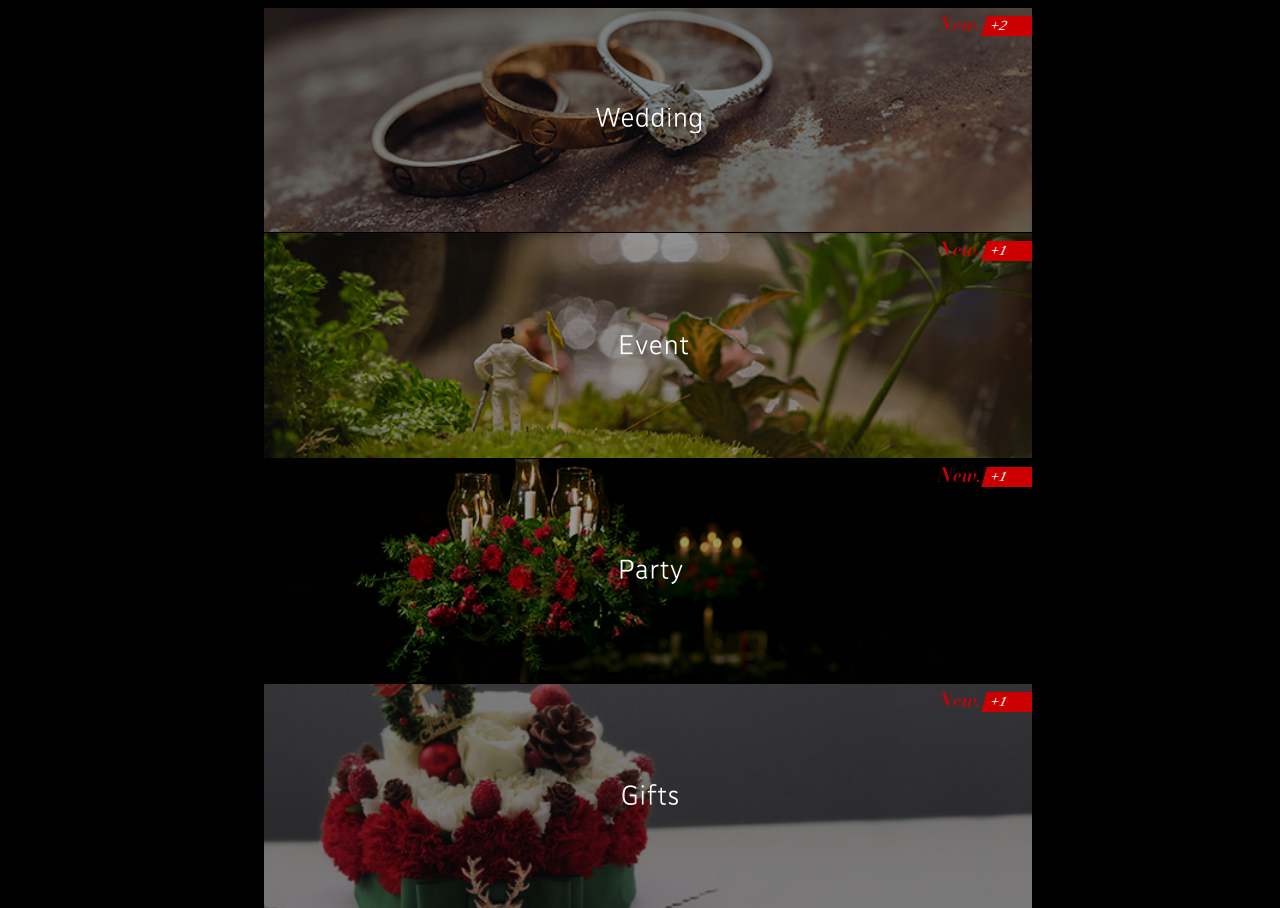
<file: index.html>
<html><head>
<meta charset="utf-8">
<meta name="viewport" content="width=device-width,minimum-scale=1.0,maximum-scale=1.0,user-scalable=no">
<meta content="yes" name="apple-mobile-web-app-capable">
<meta content="black" name="apple-mobile-web-app-status-bar-style">
<meta content="telephone=no" name="format-detection">
<title>Jasmine Garden</title>
<meta name="Keywords" content="">
<meta name="Description" content="">
<link rel="stylesheet" href="http://css.selfimg.com.cn/cssreset/reset-mobile.css">
<link rel="stylesheet" href="css/style.css">
<style id="style-1-cropbar-clipper">/* Copyright 2014 Evernote Corporation. All rights reserved. */
.en-markup-crop-options {
    top: 18px !important;
    left: 50% !important;
    margin-left: -100px !important;
    width: 200px !important;
    border: 2px rgba(255,255,255,.38) solid !important;
    border-radius: 4px !important;
}

.en-markup-crop-options div div:first-of-type {
    margin-left: 0px !important;
}
</style></head>
<body ontouchmove="event.preventDefault()">
<div class="mwrapper" style="height:100%;">
<div class="page page1">
<a href="1/1.html" class="items"><h2>婚礼专享</h2><span><em>+2</em></span></a>
<a href="1/2.html" class="items"><h2>商务专享</h2><span><em>+1</em></span></a>
<a href="1/3.html" class="items"><h2>宝宝宴</h2><span><em>+1</em></span></a>
<a href="1/4.html" class="items"><h2>HOT单品</h2><span><em>+1</em></span></a>
</div>
</div>
</body></html>
</file>
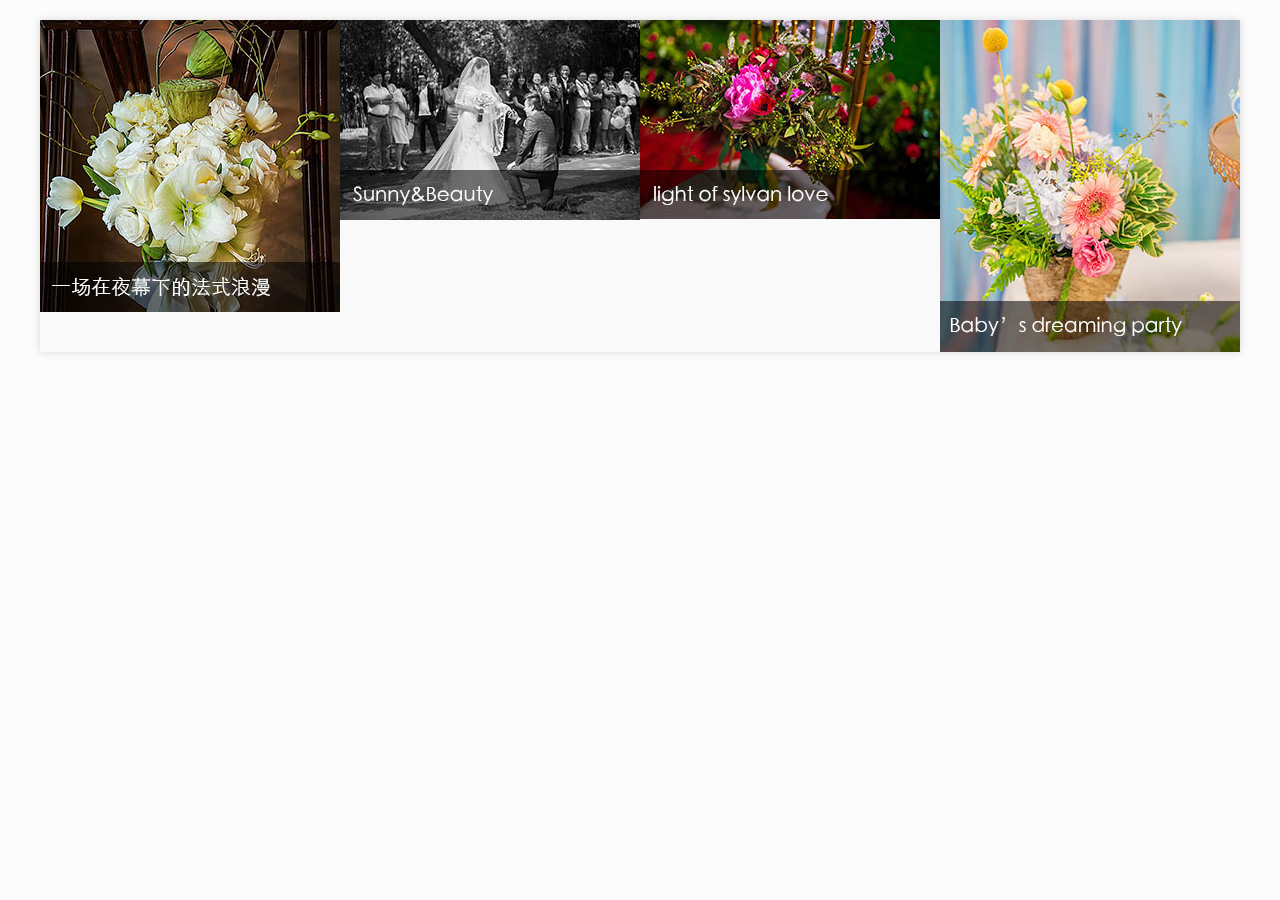
<file: 1/1.html>
<!DOCTYPE html>
<html>
  <head>
    <title>Wedding</title>
    <meta charset='utf-8'>
    <meta content='initial-scale=1, maximum-scale=1, user-scalable=no, width=device-width' name='viewport'>
    <link href='css/style.css' rel='stylesheet'>
  </head>
  <body>
      <div class='grid-container'>
        <div class='grid-item'>
			<a href="http://create.maka.im/k/VO6UBMFY"><img alt='' src='img1/1.jpg'></a>
        </div>
        <div class='grid-item'>
          <a href="http://create.maka.im/k/2UMJJ8Q2"><img alt='' src='img1/2.jpg'></a>
        </div>
        <div class='grid-item'>
          <a href="http://create.maka.im/k/WV28J6RW"><img alt='' src='img1/3.jpg'></a>
        </div>
        <div class='grid-item'>
          <a href="http://create.maka.im/k/ARDROTLD"><img alt='' src='img1/4.jpg'></a>
        </div>
      </div>
    <!-- / scripts -->
    <script src='js/stackgrid.adem.js'></script>
    <script src='js/vendor/velocity.js'></script>
    <script src='js/vendor/onimgload.adem.js'></script>
    <script src='js/pubuliu.js'></script>
  </body>
</html>
</file>
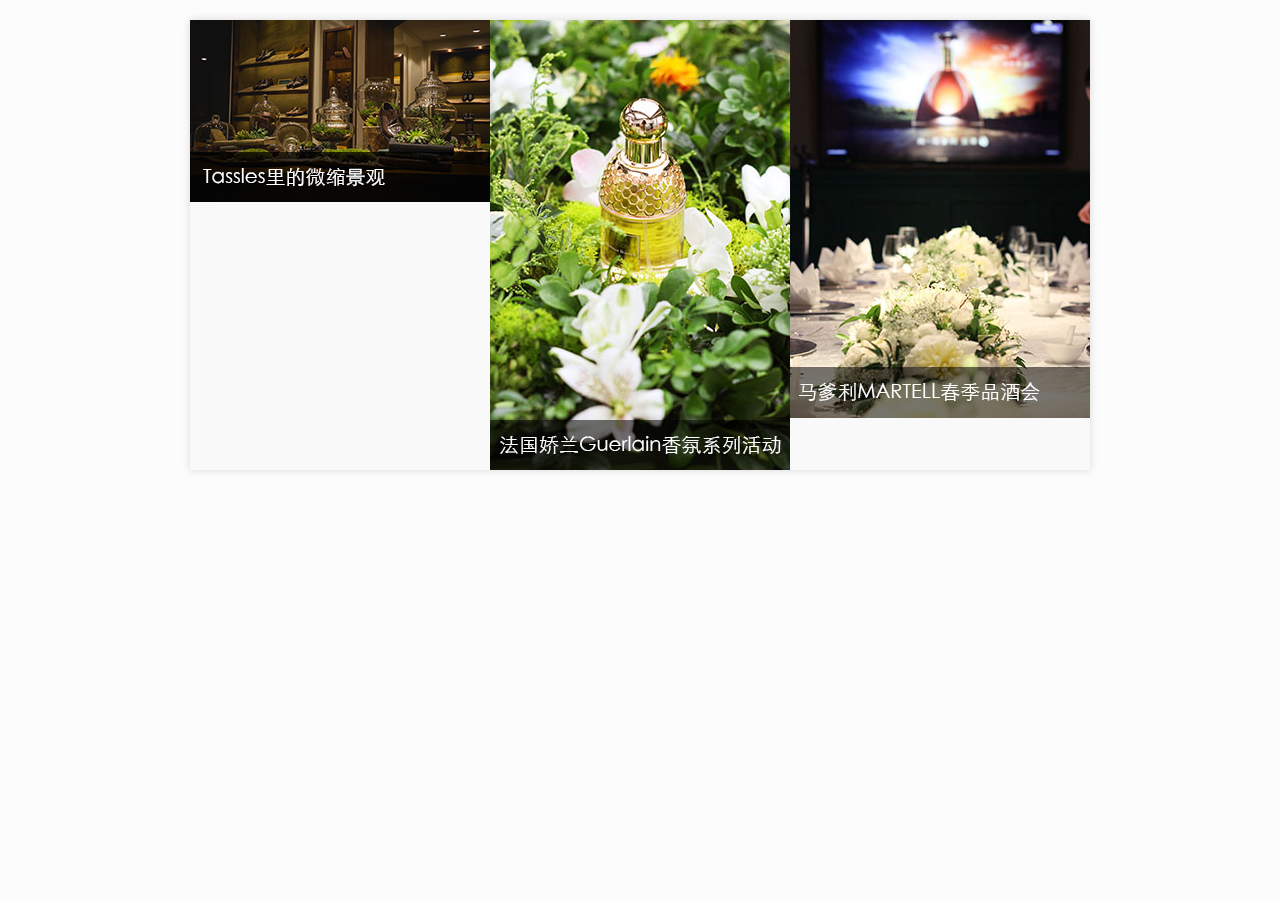
<file: 1/2.html>
<!DOCTYPE html>
<html>
  <head>
    <title>Event</title>
    <meta charset='utf-8'>
    <meta content='initial-scale=1, maximum-scale=1, user-scalable=no, width=device-width' name='viewport'>
    <link href='css/style.css' rel='stylesheet'>
  </head>
  <body>
      <div class='grid-container'>
        <div class='grid-item'>
			<a href="http://create.maka.im/k/5RZHDWML"><img alt='' src='img2/1.jpg'></a>
        </div>
        <div class='grid-item'>
          <a href="http://create.maka.im/k/KSTBDOZZ"><img alt='' src='img2/2.jpg'></a>
        </div>
          <div class='grid-item'>
          <a href="http://create.maka.im/k/EIZWQ3DA"><img alt='' src='img2/3.jpg'></a>
        </div>
      </div>
    <!-- / scripts -->
    <script src='js/stackgrid.adem.js'></script>
    <script src='js/vendor/velocity.js'></script>
    <script src='js/vendor/onimgload.adem.js'></script>
    <script src='js/pubuliu.js'></script>
  </body>
</html>
</file>
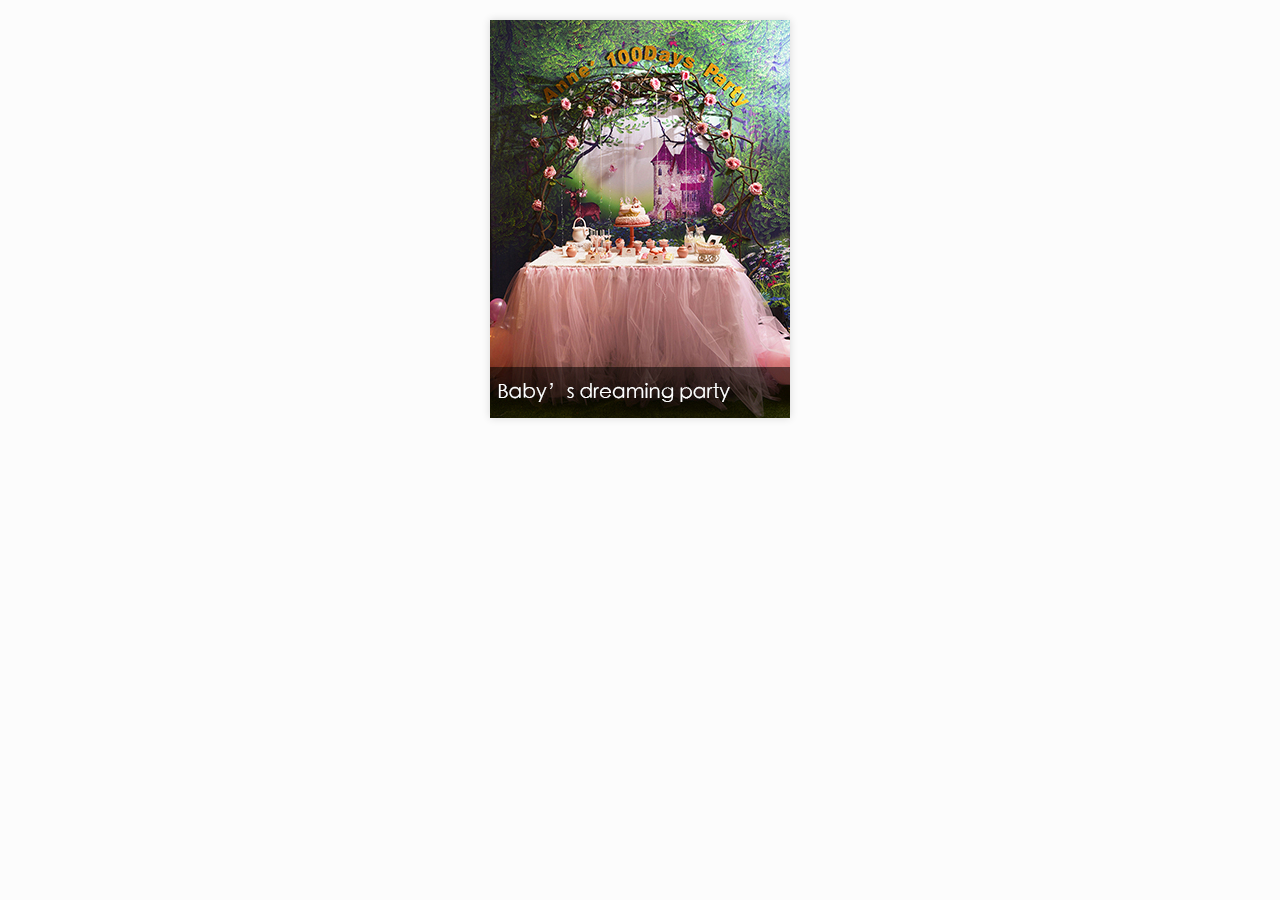
<file: 1/3.html>
<!DOCTYPE html>
<html>
  <head>
    <title>Party</title>
    <meta charset='utf-8'>
    <meta content='initial-scale=1, maximum-scale=1, user-scalable=no, width=device-width' name='viewport'>
    <link href='css/style.css' rel='stylesheet'>
  </head>
  <body>
      <div class='grid-container'>
        <div class='grid-item'>
			<a href="http://create.maka.im/k/LZ48J8SA"><img alt='' src='img3/1.jpg'></a>
        </div>
      </div>
    <!-- / scripts -->
    <script src='js/stackgrid.adem.js'></script>
    <script src='js/vendor/velocity.js'></script>
    <script src='js/vendor/onimgload.adem.js'></script>
    <script src='js/pubuliu.js'></script>
  </body>
</html>
</file>
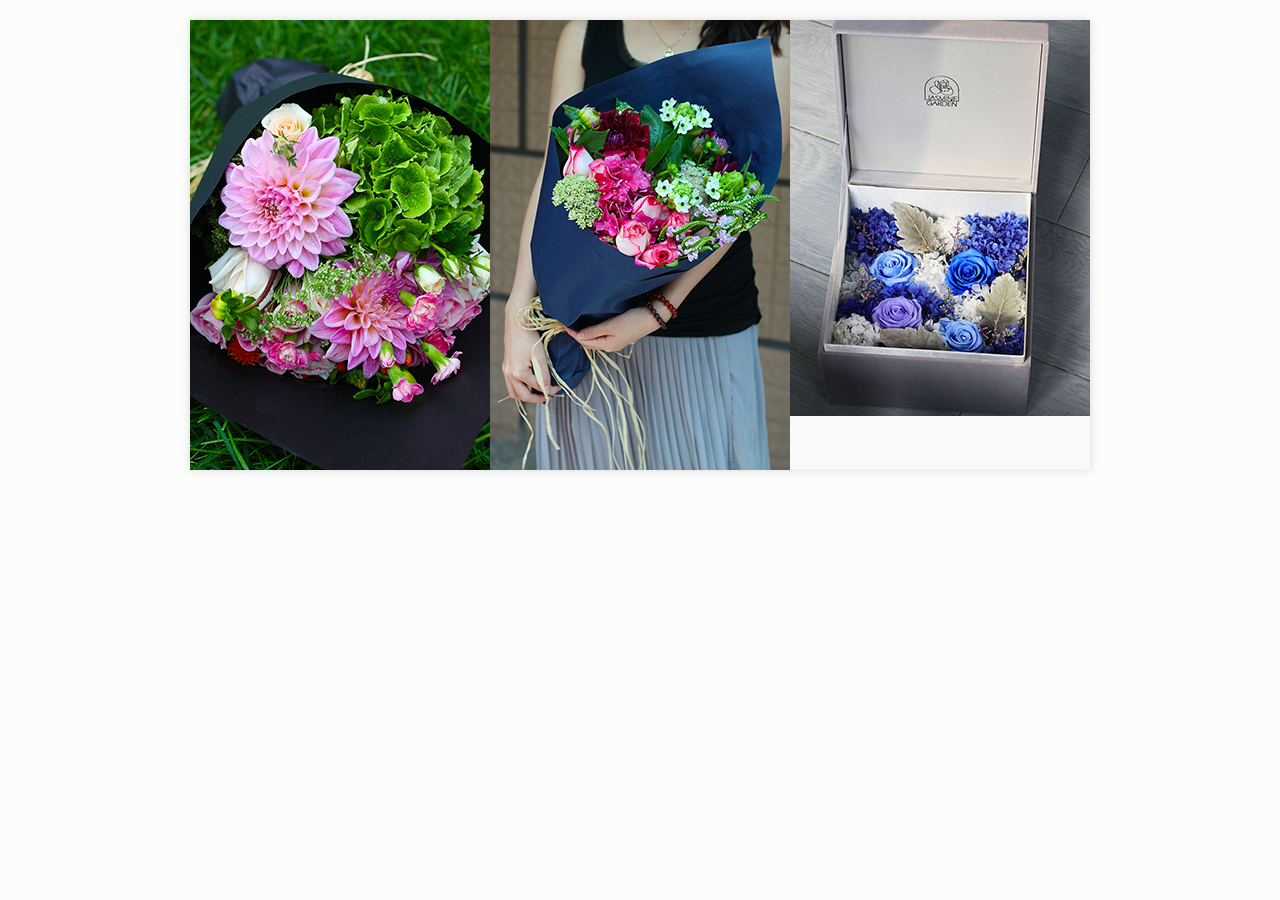
<file: 1/4.html>
<!DOCTYPE html>
<html>
  <head>
    <title>Gifts</title>
    <meta charset='utf-8'>
    <meta content='initial-scale=1, maximum-scale=1, user-scalable=no, width=device-width' name='viewport'>
    <link href='css/style.css' rel='stylesheet'>
  </head>
  <body>
      <div class='grid-container'>
        <div class='grid-item'>
			<a href="https://www.baidu.com/"><img alt='' src='img4/1.jpg'></a>
        </div>
        <div class='grid-item'>
          <a href="https://www.baidu.com/"><img alt='' src='img4/2.jpg'></a>
        </div>
        <div class='grid-item'>
          <a href="https://www.baidu.com/"><img alt='' src='img4/3.jpg'></a>
        </div>
      </div>
    <!-- / scripts -->
    <script src='js/stackgrid.adem.js'></script>
    <script src='js/vendor/velocity.js'></script>
    <script src='js/vendor/onimgload.adem.js'></script>
    <script src='js/pubuliu.js'></script>
  </body>
</html>
</file>
<file: css/style.css>
@font-face {
	font-family: 'MyFont';
	src: url('Didot Bold.ttf');
}
html, body { 
	width: 100%; 
	height: 100%;
        background: #000;
	font-size: 14px;
	font-family: 'Microsoft Yahei';
}
.mwrapper{
	position: relative;
    margin: 0 auto;
    width: 100%;
    max-width: 768px;
    overflow: hidden;
}
.page{
	position: relative; 
	width: 100%; 
	max-width: 768px;
}
.page .home{
	position: fixed;
	width:41px;
	height:41px;
	background: url(../images/list-icon.png) no-repeat;
	background-size:116px 400px;
	background-position:0 -157px;
	overflow: hidden; 
	left:10px;
	top:10px;
	z-index: 30;
}

.page1{
	height: 100%;
	overflow: hidden;
	display: -webkit-box; 
	-webkit-box-orient: vertical;
}
.page1 .items{
	width: 100%;
	display: block;
	position: relative;
	margin-bottom: 1px;
	-webkit-box-flex:4;
	background: #000;
	background-size: cover;
}
.page1 .items h2{
	position: absolute;
	text-indent: -9999999px;
	background: url(../images/list-icon.png) no-repeat;
	background-size:116px 400px;
	width:105px; 
	height:25px;
	overflow: hidden; 
	left: 50%;
	top:50%;
	margin-left:-52px;
	margin-top: -12px;
}
.page1 .items span{
	position: absolute;
	display: block;
	height: 20px;
	background: url(../images/list-icon.png) no-repeat;
	background-size:116px 400px;
	background-position: 0 -129px;
	right: 0; 
	top: 8px;
	padding-left:48px;
}
.page1 .items span em{
	display: block;
	width: 47px;
	height: 20px;
	line-height: 20px;
	padding-left: 6px;
	margin-right: -5px;
	background: #cc0000;
	color: #fff;
	-webkit-transform:skew(-15deg,0);
}
.page1 .items:nth-of-type(1){
	background: url(../images/1.jpg) center no-repeat;
	background-size: cover;
}
.page1 .items:nth-of-type(2){
	background: url(../images/2.jpg) center no-repeat;
	background-size: cover;
}
.page1 .items:nth-of-type(2) h2{
	background-position:0 -32px;

}
.page1 .items:nth-of-type(3){
	background: url(../images/3.jpg) center no-repeat;
	background-size: cover;
}
.page1 .items:nth-of-type(3) h2{
	background-position:0 -64px;
}
.page1 .items:nth-of-type(4){
	background: url(../images/4.jpg) center no-repeat;
	margin-bottom: 0;
	background-size: cover;
}
.page1 .items:nth-of-type(4) h2{
	background-position:0 -94px;
}


.page3 .items{
	width: 100%;
	display: block;
	background:#000; 
}
.page3 .items .img{
	position: relative;
	padding-bottom: 1px;
}
.page3 .img h2,
.page3 .img h3{
	display: inline-block;
	position: absolute;
	color: #fff;
	font-weight: normal;
	left:50%;
	height: 24px;
	line-height: 24px;
	font-size: 20px;
	padding:0 10px;
	background:rgba(0,0,0,.7);
	-webkit-transform: translate(-50%,0);
padding:3px 0;


}
.page3 .img h2 a,
.page3 .img h3 a{
color:#fff;
}
.page3 .img h2{
	top:41%;
}
.page3 .img h3{
	width: 60%;
	height: auto;
	text-align: center;
	top:50%;
}

.page3 .img .more{
	display: block;
	position: absolute;
	width: 85px;
	height:32px;
	line-height: 32px;
	color: #fff;
	left: 50%;
	bottom: 0;
	text-align: center;
	margin-left:-37px;
	background:rgba(204,0,0,.8);
	z-index: 30;
}
.page3 .items img{
	display: block;
}
.page3 .items .info{
	height: 0;
	overflow: hidden;
	background: #000;
	color: #fff;
	line-height: 24px;
	padding:0 22px;
	-webkit-transition: all .5s;
}
.page3 .items .info.on{	
	height: auto;
	padding:22px;

}

/*琛楁媿*/
.page4 .items{
	width: 100%;
	display: block;
	position: relative;
}
.page4 .items img{
	display: block;
}
.page4 .items .caption-box{
	position: absolute;
	width: 77.8%;
	background: #fff;
	bottom:10px;
	left: 50%;
	margin-left: -38.9%;
}
.page4 .caption-box p{
	margin:5px;
	border:1px solid #000;
	padding:10px;
	color: #000;
	text-align: center;
}

.page4 .caption-box p em{
	display: inline-block;
	font-size: 15px;
	border-bottom: 1px solid #000;
	font-style: italic;
	height: 10px;
	position: relative;
	padding:0 25px;
}
.page4 .caption-box p i{
	font-style: normal;
	display:inline-block;
	background: #fff;
	padding:0 5px;
}

.page4 .caption-box p span{
	display: block;
	font-size: 20px;
	margin-top: 8px;
	line-height: 24px;
}

/*瑙嗛*/
.page5{
	width: 100%;
	background: url(../images/video-pbg.jpg) no-repeat center;
	background-attachment: fixed; 
	background-size: cover;
	min-height: 100%;
}
.page5 .list{
	padding-top: 24%;
	padding-bottom: 25px;
}
.page5 .items{
	width: 94%;
	margin:0 auto;
	display: block;
	position: relative;
	margin-bottom:25px;
}
.page5 .items img{
	display: block;
}
.page5 .layer-box{
	position: absolute;
	left: 0; 
	top:0;
	width: 100%;
	height: 100%;
	background:rgba(0,0,0,.2);
}
.page5 .items .icon{
	position: absolute;
	left: 50%; 
	top:50%;
	width: 50px;
	height: 50px;
	margin-left: -25px;
	margin-top: -25px;
	background: url(../images/list-icon.png) no-repeat;
	background-size:116px 400px;
	background-position:0 -255px;
}
.page5 .items p{
	width: 90%;
	position: absolute;
	font-size: 18px;
	line-height: 20px;
	color: #fff;
	text-align: center;
	/*background: url(../images/fw.png) no-repeat;*/
	background-size:100px 15px;
	background-position: center 20px;
	bottom:15px;
	left: 5%;
	/*padding-bottom:10px ;*/
}

/*绉€鍦�*/
.page2{
	height: 100%;
}
.shows-nav{
	width: 90%;
	padding:0 5%;
	height: 6%;
	line-height: 33px;
	background: #000;
	display: -webkit-box; 
}
.shows-nav a{
	display: block;
	-webkit-box-flex:4;
	text-align: center;
	color: #777575;
}
.shows-nav a.on{
	color: #cc0000;
}
.shows-nav a.already{
	color: #fff;
}
.img-wrap{
	height: 94%;
	overflow: hidden;
	background:#000; 
	position: relative;
}
.img-wrap .img-list{
	height: 100%;
	overflow: hidden;
}
.img-wrap .date{
	position:fixed;
	right: 12px; 
	top:18px;
	height: 25px;
	color: #ffffff;
	opacity: .4;
	z-index: 30;
	font-size: 32px;
	-webkit-transform:skew(-5deg,0);
}
.img-wrap .date span.lb{
	display: inline-block;
	background:url(../images/date-bg.png) no-repeat;
	background-size:15px 30px;
	background-position: right 5px;
	padding-right: 12px;
}
.img-wrap .date .rb{
	display: inline-block;
	margin-left: 6px
}
.img-wrap .date .rb em{
	font-family: 'MyFont';
	font-size: 14px;
	display: block;
}
.img-wrap .date .rb i{
	display: block;
	font-size: 12px
}
.img-wrap .img-list p{
	position: relative;
	height: 100%;
	float: left;
	overflow: hidden;
}

.img-wrap .img-list p img{
	display: block;
	margin:0 auto;
	height: 100%;
}
.img-wrap .img-list p span{
	display: block;
	position: absolute;
	bottom: 0; 
	left: 0;
	width: 90%;
	padding:0 5%;
	height: 48px;
	line-height: 48px;
	color: #cccccc;
	text-align: center;
	background: rgba(0,0,0,.5);
}
.wrap-slide{
	position: relative;
	width: 100%;
	max-width: 768px;
	overflow: hidden;
}
.img-wrap .loading{
	display: none;
	position: fixed;
	width: 50px;
	height: 50px;
	background: url(../images/loading.gif) no-repeat;
	background-size: contain;
	z-index: 9;
	left: 50%;
	top: 50%;
	margin-left: -25px;
	margin-top: -25px;
}


.shows-tips{
	width: 100%;
	height: 100%;
	position: fixed;
	left: 0;
	top:0;
	z-index: 99;
	background:rgba(0,0,0,.5);
	display: none;
}
.shows-tips .up,
.shows-tips .about{
	position: fixed;
	background: url(../images/layer.png) no-repeat;
	background-size: 320px 451px;
	left: 50%;
	top:50%;
	width: 320px;
	height: 205px;
	margin-left:-160px;
	z-index: 110;
	margin-top:-103px;
}
.shows-tips .up{
	opacity: 0;
	-webkit-transition: all 2s;
	background-position: 0 10px;
}
.shows-tips .about{
	opacity: 0;
	-webkit-transition: all 2s;
	background-position: 0 -230px ;
}
.shows-tips .on{
	opacity: 1;
	-webkit-transition: all 2s;
}
</file>
<file: 1/css/style.css>
/* http://meyerweb.com/eric/tools/css/reset/
   v2.0 | 20110126
   License: none (public domain)
*/
@import url(http://fonts.googleapis.com/css?family=Lato:300,400,700,900,400italic);
html, body, div, span, applet, object, iframe,
h1, h2, h3, h4, h5, h6, p, blockquote, pre,
a, abbr, acronym, address, big, cite, code,
del, dfn, em, img, ins, kbd, q, s, samp,
small, strike, strong, sub, sup, tt, var,
b, u, i, center,
dl, dt, dd, ol, ul, li,
fieldset, form, label, legend,
table, caption, tbody, tfoot, thead, tr, th, td,
article, aside, canvas, details, embed,
figure, figcaption, footer, header, hgroup,
menu, nav, output, ruby, section, summary,
time, mark, audio, video {
  margin: 0;
  padding: 0;
  border: 0;
  font-size: 100%;
  font: inherit;
  vertical-align: baseline; }

/* HTML5 display-role reset for older browsers */
article, aside, details, figcaption, figure,
footer, header, hgroup, menu, nav, section {
  display: block; }

body {
  line-height: 1; }

ol, ul {
  list-style: none; }

blockquote, q {
  quotes: none; }

blockquote:before, blockquote:after,
q:before, q:after {
  content: '';
  content: none; }

table {
  border-collapse: collapse;
  border-spacing: 0; }

body {
  background: #FCFCFC;
  font-family: "Lato", helvetica, arial, sans-serif;
  font-size: 16px;
  text-align: center; }

a:link,
a:visited {
  text-decoration: none; }

#header {
  background-color: #FCFCFC;
  height: 72px;
  line-height: 72px;
  width: 100%;
  z-index: 10; }
  #header h1 {
    line-height: 72px; }
  #header a:link,
  #header a:visited {
    -webkit-transition: 0.1s ease;
    -moz-transition: 0.1s ease;
    transition: 0.1s ease;
    color: #40DFFF;
    display: inline-block;
    font-size: 32px;
    font-weight: 400;
    line-height: 72px; }
    #header a:link:hover,
    #header a:visited:hover {
      color: #00D4FF; }
    #header a:link:active,
    #header a:visited:active {
      color: #00AAFF; }

#control {
  background-color: #40DFFF;
  font-size: 0;
  text-align: center;
  width: 100%;
  z-index: 20; }

a.control-button {
  -webkit-transition: 0.1s ease;
  -moz-transition: 0.1s ease;
  transition: 0.1s ease;
  background-color: #40DFFF;
  border-left: 1px solid #00D4FF;
  color: white;
  cursor: pointer;
  display: inline-block;
  font-size: 16px;
  font-weight: 300;
  letter-spacing: 1px;
  padding: 0.75em 1em; }
  a.control-button:hover {
    background-color: #00D4FF; }
  a.control-button:active {
    background-color: #00AAFF; }

#content {
  height: auto;
  margin: 20px 0;
  overflow: hidden;
  width: 100%; }

.grid-container {
  background-color: #F9F9F9;
  box-shadow: 0px 0px 8px rgba(0, 0, 0, 0.15);
  margin: 20px auto;
  position: relative; }

.grid-item {
  display: inline-block;
  font-size: 0;
  position: absolute; }

.grid-item img {
  cursor: pointer;
  display: block;
  width: 100%; }
</file>
